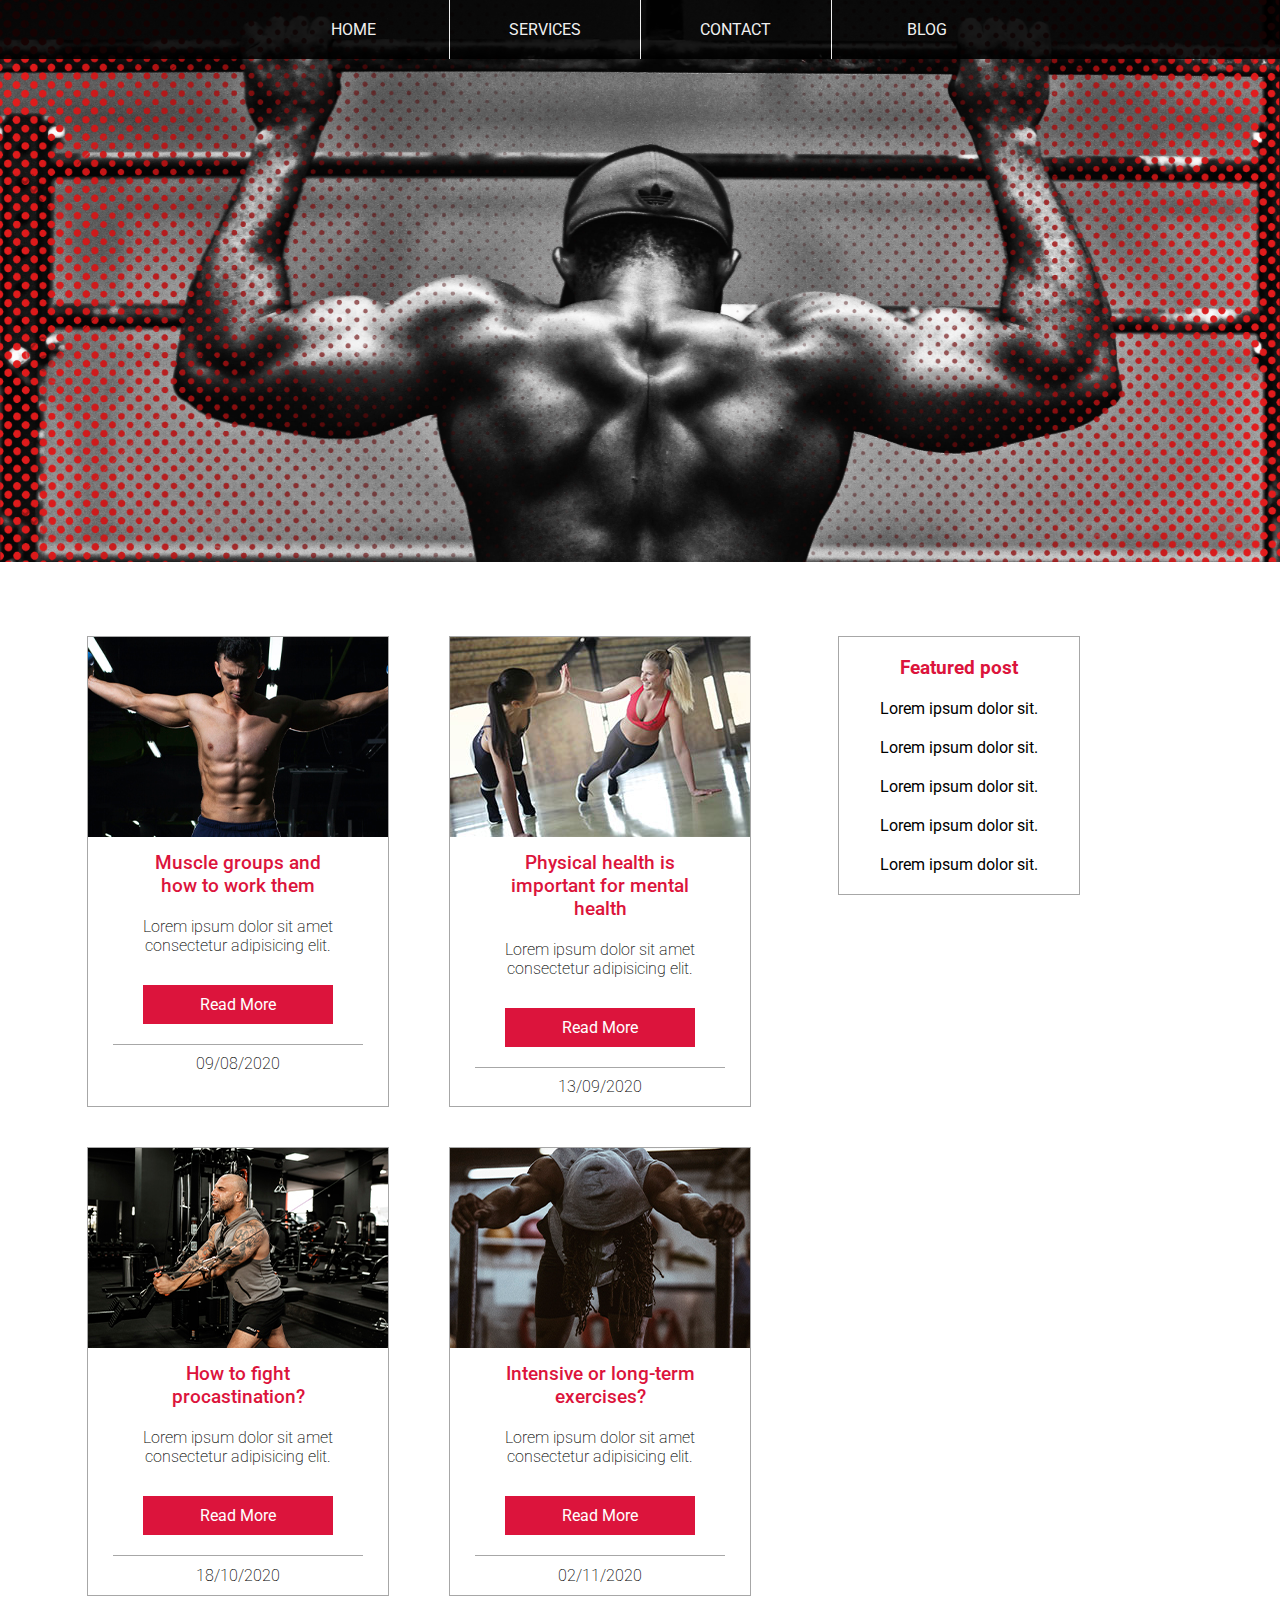
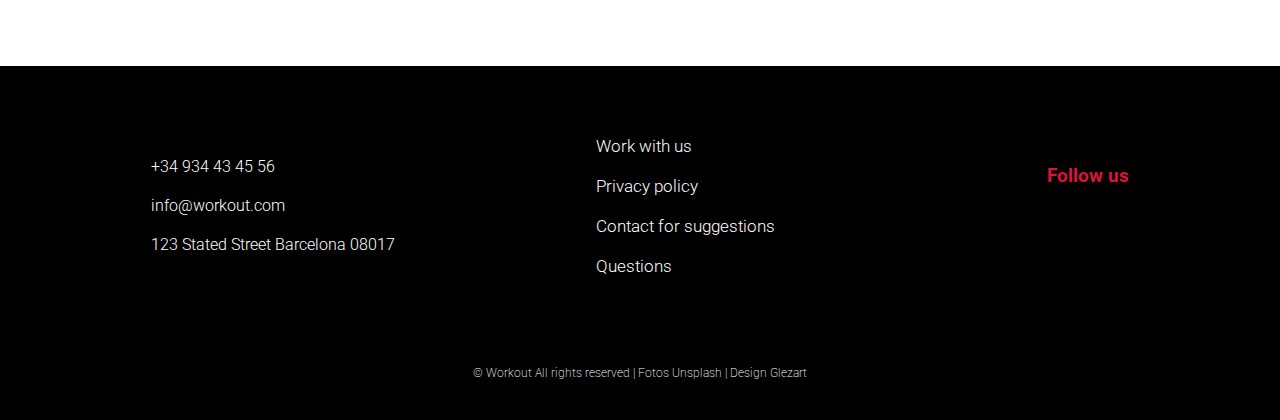
<file: blog.html>
<!DOCTYPE html>
<html lang="en">
<head>
    <meta charset="UTF-8">
    <meta name="viewport" content="width=device-width, initial-scale=1.0">
    <link rel="stylesheet" href="./nav.css">
    <link rel="stylesheet" href="./blog.css">
    <link rel="stylesheet" href="./footer.css">
    <link rel="stylesheet" href="https://use.fontawesome.com/releases/v5.15.1/css/all.css" integrity="sha384-vp86vTRFVJgpjF9jiIGPEEqYqlDwgyBgEF109VFjmqGmIY/Y4HV4d3Gp2irVfcrp" crossorigin="anonymous">
    <link rel="preconnect" href="https://fonts.gstatic.com">
    <link rel="preconnect" href="https://fonts.gstatic.com">
    <link href="https://fonts.googleapis.com/css2?family=Roboto:ital,wght@0,100;0,300;0,400;0,500;0,700;0,900;1,100;1,300;1,400;1,500;1,700;1,900&display=swap" rel="stylesheet">    <link href="https://fonts.googleapis.com/css2?family=Encode+Sans+Expanded:wght@100;200;300;400;500;600;700;800;900&display=swap" rel="stylesheet">    
    <title>Document</title>
</head>
<body>
    <div class="nav">
        <ul>
        <li class="borde"><a href="index.html">HOME</a></li>
        <li><a href="#category">SERVICES</a></li>
        <li><a href="./contact.html">CONTACT</a></li>
        <li><a href="./blog.html">BLOG</a></li>
        </ul>
    </div>
    <div class="cont">
        <img src="./img/fondo1.jpg" alt="" width="100%">
        <div class="content">
            <div class="articulos">
            <div class="blog">
                <img src="./img/valery-sysoev-LDAirERNzew-unsplash.jpg" alt="">
                <h2>Muscle groups and how to work them</h2>
                <p>Lorem ipsum dolor sit amet consectetur adipisicing elit.</p>
                <div class="boton">
                    <a href="#">Read More</a>
                </div>
                <div class="linea"></div>
                <p class="fecha">09/08/2020</p>
            </div>
            <div class="blog">
                <img src="./img/bruce-mars-tj27cwu86Wk-unsplash.jpg" alt="">
                <h2>Physical health is important for mental health</h2>
                <p>Lorem ipsum dolor sit amet consectetur adipisicing elit.</p>
                <div class="boton">
                    <a href="#">Read More</a>
                </div>
                <div class="linea"></div>
                <p class="fecha">13/09/2020</p>
            </div>
            <div class="blog">
                <img src="./img/john-fornander-lgIe-hgASXE-unsplash.jpg" alt="">
                <h2>How to fight procastination?</h2>
                <p>Lorem ipsum dolor sit amet consectetur adipisicing elit.</p>
                <div class="boton">
                    <a href="#">Read More</a>
                </div>
                <div class="linea"></div>
                <p class="fecha">18/10/2020</p>
            </div>
            <div class="blog">
                <img src="./img/kyle-johnson-Yi-4X9ZJU6Y-unsplash.jpg" alt="">
                <h2>Intensive or long-term exercises?</h2>
                <p>Lorem ipsum dolor sit amet consectetur adipisicing elit.</p>
                <div class="boton">
                    <a href="#">Read More</a>
                </div>
                <div class="linea"></div>
                <p class="fecha">02/11/2020</p>
            </div>
        </div>
            <div class="lateral">
                <h3>Featured post</h3>
                <ul>
                    <li><a href="">Lorem ipsum dolor sit.</a></li>
                    <li><a href="">Lorem ipsum dolor sit.</a></li>
                    <li><a href="">Lorem ipsum dolor sit.</a></li>
                    <li><a href="">Lorem ipsum dolor sit.</a></li>
                    <li><a href="">Lorem ipsum dolor sit.</a></li>
                </ul>
            </div>
            
        </div>
       
    </div>
    <div class="footer">
        <div class="contact">
            <p><i class="fas fa-phone-alt"></i> +34 934 43 45 56</p>
            <p><i class="fas fa-envelope"></i> info@workout.com</p>
            <p><i class="fas fa-map-marker-alt"></i> 123 Stated Street Barcelona 08017</p>
        </div>
        <div class="otros">
            <p><a href="#">Work with us</a></p>
            <p><a href="#">Privacy policy</a></p>
            <p><a href="#">Contact for suggestions</a></p>
            <p><a href="#">Questions</a></p>

        </div>
        <div class="socialmedia">
            <h3>Follow us</h3>
            <a href=""><i class="fab fa-instagram"></i></a>
            <a href=""><i class="fab fa-youtube"></i></a>
            <a href=""><i class="fab fa-twitter"></i></a>
            <a href=""><i class="fab fa-facebook-f"></i></a>
        </div>

    </div>
    <div class="derechos">
        <p class="parrafo">© Workout All rights reserved | Fotos Unsplash | Design Glezart</p>
    </div>
</body>
</html>
</file>
<file: nav.css>
*{
    margin:0;
    padding:0;
    font-family:'Roboto', sans-serif;
}
html{
    width: 100%;
}
.nav {
    background-color: rgb(0, 0, 0);
    position:fixed;
    width: 100%;
    top:0;
    opacity: 0.9;
}
ul{
    display:flex;
    justify-content: center;

}
.nav li{

    list-style: none;
    padding: 20px;
    border-left: 1px solid rgb(255, 255, 255);
    width: 150px;
    text-align: center;
}
.nav .borde{
    border-left: transparent;
}
.nav li a {
    padding: 20px;
    color: rgb(255, 255, 255);
    text-decoration: none;
    font-family:'Roboto', sans-serif;
    font-weight: 400;
}
.nav li:hover{
 background-color: crimson;
 transition: 1s;

}
.nav li:hover a{
    letter-spacing: 2px;
    transition: 0.5s;
    font-weight: 900;

}
</file>
<file: blog.css>
.content{
    display: flex;
    justify-content: center;
    margin: 50px auto;
}
.articulos{
    display:grid;
    
    grid-template-columns: 1fr 1fr;
    margin:0px auto;
}
.blog{
    margin:20px 30px;
    width: 300px;
    border: 1px solid rgb(167, 167, 167);
}
.blog:hover{
    box-shadow: -1px -15px 79px -28px rgba(0,0,0,0.49);
    transition: 0.5s;
}
.blog h2{
    font-size: 1.2em;
    font-weight: 500;
    padding: 10px;
    text-align: center;
    width: 200px;
    margin:0px auto;
    color: crimson;
}
.blog p{
    padding: 10px;
    text-align: center;
    font-weight: 200;
    margin:0px auto;
    width: 250px;
}
.blog .boton{
    background-color: crimson;
    width: 150px;
    padding: 10px 20px;
    text-align: center;
    margin: 20px auto;
}
.blog a{
    text-decoration: none;
    color: white;
}
.blog .boton:hover a{
    letter-spacing: 3px;
    transition: 0.5s;
    font-weight: 100;
}
.linea{
    height: 0.5px;
    width: 250px;
    margin:0px auto;
    background-color:rgb(167, 167, 167);
}
.lateral{
    width: 200px;
    margin-right: 200px;
    margin-top: 20px;
    border: 1px solid rgb(167, 167, 167);
    height: 30%;
    padding: 20px;
} 
.lateral h3{
    color: crimson;
    text-align: center;
}
.lateral ul{
    display: flex;
    flex-direction: column;
    padding: 0;
}
.lateral li{
    margin-top: 20px;
    list-style: none;
   text-align: center;
}
.lateral li a {
    color:black;
    text-decoration: none;
}
.lateral li:hover a{
    border-bottom: 1px solid black;
    font-weight: 600;
}

.lateral:hover{
    border-radius: 20px;
    background-color: crimson;
    transition: 1s;
    box-shadow: -1px -15px 79px -20px rgba(0,0,0,0.49);

}
.lateral:hover h3{
    color:white;
}
</file>
<file: footer.css>
.footer{
    background-color: black;
    display: flex;
    justify-content: space-around;
    padding: 50px;
    align-items: center;
}
.footer p{
    color:white;
    font-weight: 300;
}
.footer a{
    color:white;
    font-weight: 300;
    text-decoration: none;
    margin-top: 10px;
    font-size: 17px;
}
.footer p{
    margin-top: 20px;
}
.footer .otros{
    width: 250px;
}
.footer .otros a:hover{
    color: crimson;
    border-bottom: 2px solid crimson;
    transition: 0.5s;
    letter-spacing: 1px;
}

.footer .socialmedia{
    display: flex;
    flex-direction: column;
    align-items: center;
}
.footer .socialmedia h3{
    color: crimson;
}
.footer .socialmedia i{
    font-size: 20px;
}
.footer .socialmedia i:hover{
    color: crimson;
    transform: scale(2,2);
    transition: 0.5s;
}
.derechos{
    text-align: center;
    color:white;
    font-weight: 200;
    background-color: black;
    padding: 40px;
    font-size: 12px;
}
</file>
